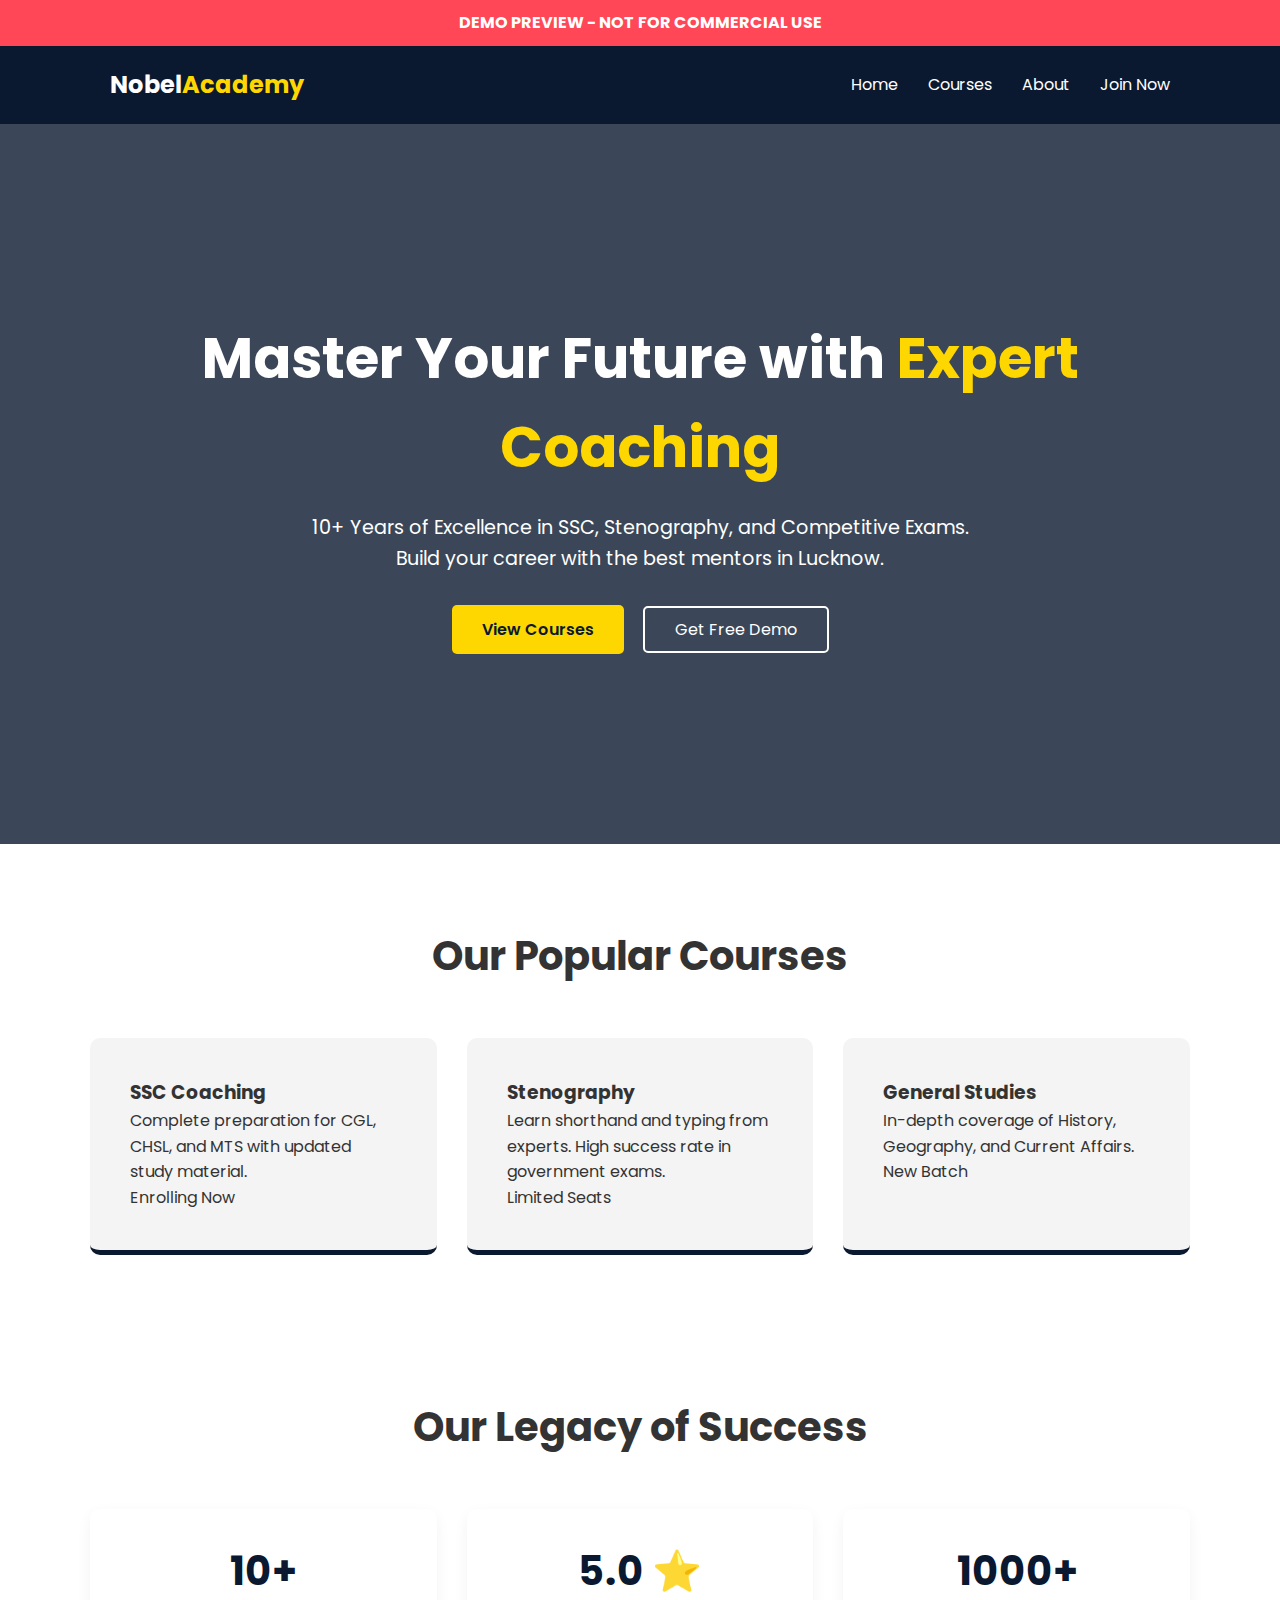
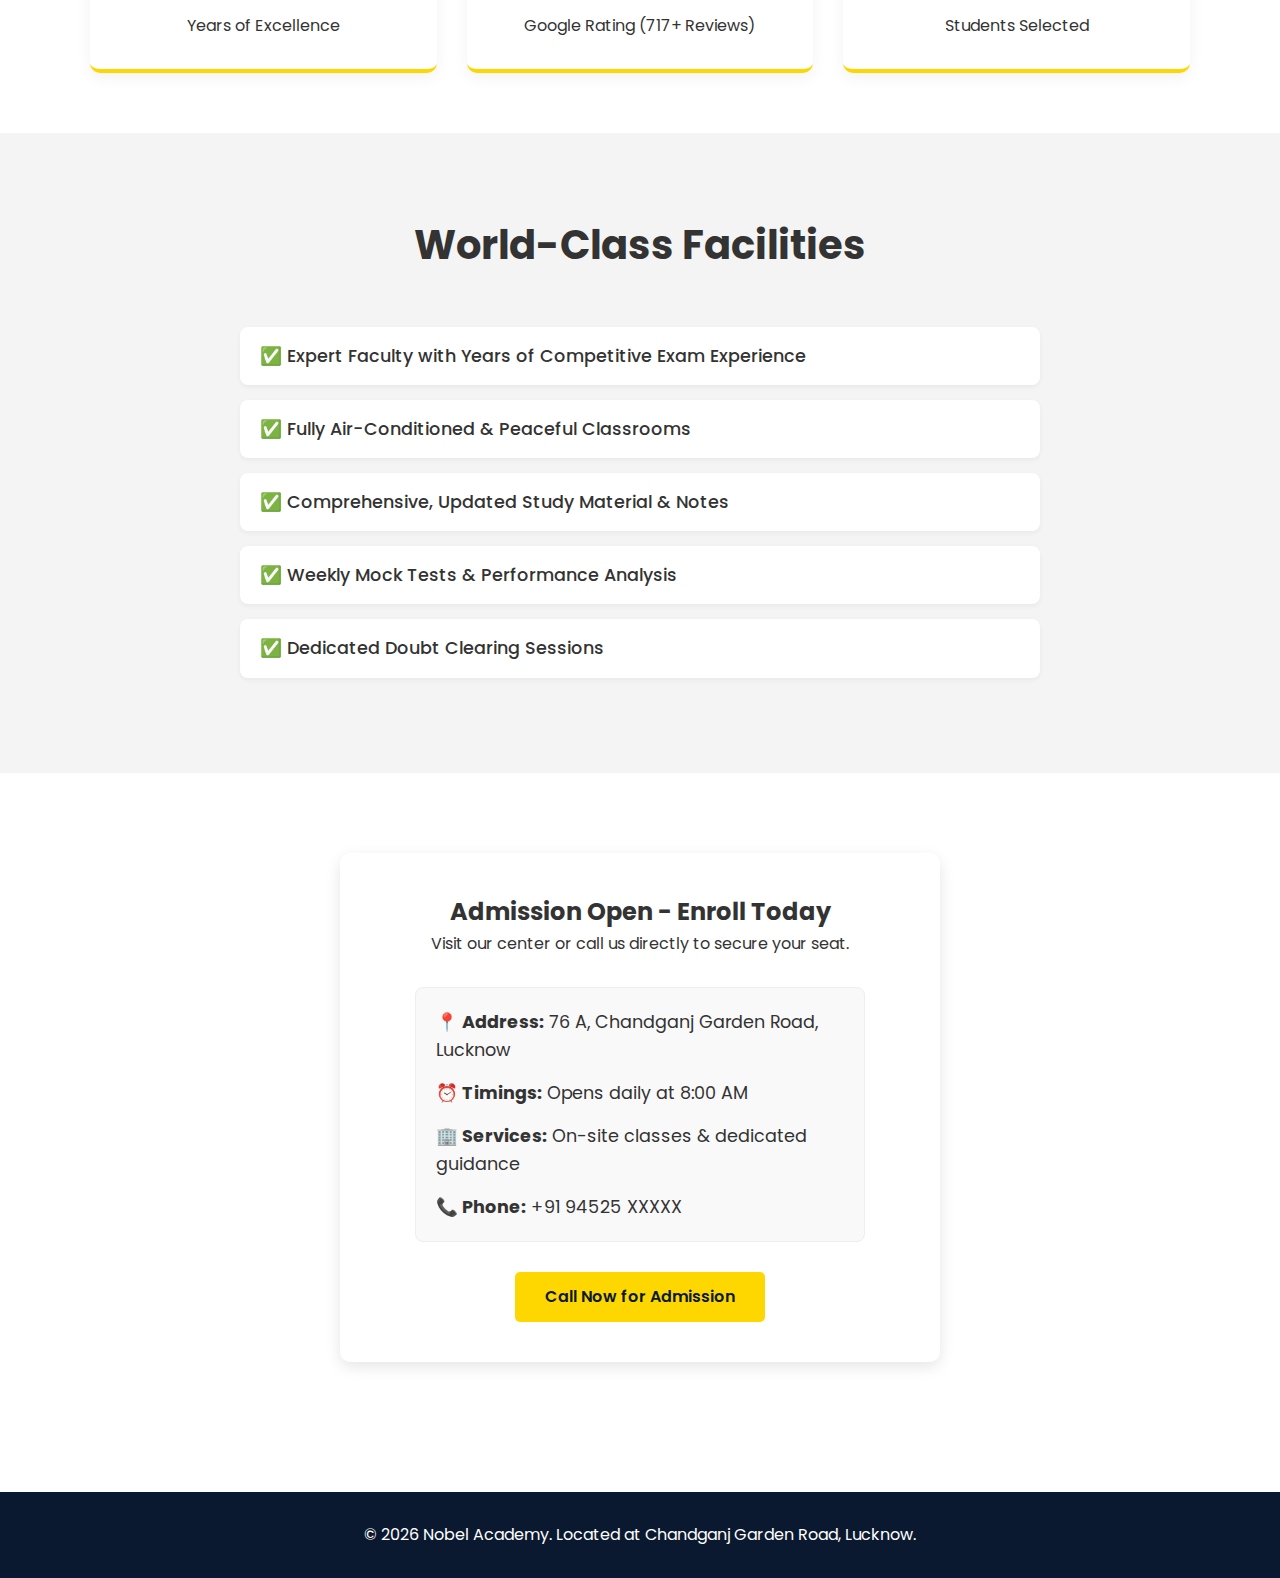
<file: index.html>
<!DOCTYPE html>
<html lang="en">
<head>
    <meta charset="UTF-8">
    <meta name="viewport" content="width=device-width, initial-scale=1.0">
    <title>Nobel Academy | Excellence in Education</title>
    <link rel="stylesheet" href="style.css">
    <link href="https://fonts.googleapis.com/css2?family=Poppins:wght@300;400;600;700&display=swap" rel="stylesheet">
</head>
<body>
    <div style="background: #ff4757; color: white; text-align: center; padding: 10px; font-weight: bold;">DEMO PREVIEW - NOT FOR COMMERCIAL USE</div>

    <header>
        <nav class="container">
            <div class="logo">Nobel<span>Academy</span></div>
            <ul>
                <li><a href="#home">Home</a></li>
                <li><a href="#courses">Courses</a></li>
                <li><a href="#about">About</a></li>
                <li><a href="#contact" class="btn-nav">Join Now</a></li>
            </ul>
        </nav>
    </header>

    <section id="home" class="hero">
        <div class="container hero-content">
            <h1>Master Your Future with <span class="highlight">Expert Coaching</span></h1>
            <p>10+ Years of Excellence in SSC, Stenography, and Competitive Exams. Build your career with the best mentors in Lucknow.</p>
            <div class="hero-btns">
                <a href="#courses" class="btn-primary">View Courses</a>
                <a href="#contact" class="btn-secondary">Get Free Demo</a>
            </div>
        </div>
    </section>

    <section id="courses" class="courses container">
        <h2 class="section-title">Our Popular Courses</h2>
        <div class="course-grid">
            <div class="course-card">
                <h3>SSC Coaching</h3>
                <p>Complete preparation for CGL, CHSL, and MTS with updated study material.</p>
                <span class="price">Enrolling Now</span>
            </div>
            <div class="course-card">
                <h3>Stenography</h3>
                <p>Learn shorthand and typing from experts. High success rate in government exams.</p>
                <span class="price">Limited Seats</span>
            </div>
            <div class="course-card">
                <h3>General Studies</h3>
                <p>In-depth coverage of History, Geography, and Current Affairs.</p>
                <span class="price">New Batch</span>
            </div>
        </div>
    </section>

   <section id="achievements" class="achievements container">
        <h2 class="section-title">Our Legacy of Success</h2>
        <div class="stats-grid">
            <div class="stat-box">
                <h3>10+</h3>
                <p>Years of Excellence</p>
            </div>
            <div class="stat-box">
                <h3>5.0 ⭐</h3>
                <p>Google Rating (717+ Reviews)</p>
            </div>
            <div class="stat-box">
                <h3>1000+</h3>
                <p>Students Selected</p>
            </div>
        </div>
    </section>

    <section id="facilities" class="facilities bg-light">
        <div class="container">
            <h2 class="section-title">World-Class Facilities</h2>
            <ul class="facility-list">
                <li>✅ Expert Faculty with Years of Competitive Exam Experience</li>
                <li>✅ Fully Air-Conditioned & Peaceful Classrooms</li>
                <li>✅ Comprehensive, Updated Study Material & Notes</li>
                <li>✅ Weekly Mock Tests & Performance Analysis</li>
                <li>✅ Dedicated Doubt Clearing Sessions</li>
            </ul>
        </div>
    </section>

    <section id="contact" class="contact-info container">
        <div class="contact-box">
            <h2>Admission Open - Enroll Today</h2>
            <p>Visit our center or call us directly to secure your seat.</p>
            
            <div class="info-details">
                <p><strong>📍 Address:</strong> 76 A, Chandganj Garden Road, Lucknow</p>
                <p><strong>⏰ Timings:</strong> Opens daily at 8:00 AM</p>
                <p><strong>🏢 Services:</strong> On-site classes & dedicated guidance</p>
                <p><strong>📞 Phone:</strong> +91 94525 XXXXX</p>
            </div>

            <a href="tel:+919452500000" class="btn-primary">Call Now for Admission</a>
        </div>
    </section>
    <footer>
        <p>&copy; 2026 Nobel Academy. Located at Chandganj Garden Road, Lucknow.</p>
    </footer>

</body>
</html>
</file>
<file: style.css>
/* Variables for easy customization */
:root {
    --primary: #0a192f;
    --accent: #ffd700;
    --text-light: #e6f1ff;
    --text-dark: #333;
    --white: #ffffff;
}

* {
    margin: 0;
    padding: 0;
    box-sizing: border-box;
}

body {
    font-family: 'Poppins', sans-serif;
    line-height: 1.6;
    color: var(--text-dark);
    scroll-behavior: smooth;
}

.container {
    max-width: 1100px;
    margin: auto;
    padding: 0 20px;
}

/* Navbar */
header {
    background: var(--primary);
    padding: 20px 0;
    position: sticky;
    top: 0;
    z-index: 1000;
}

nav {
    display: flex;
    justify-content: space-between;
    align-items: center;
}

.logo {
    color: var(--white);
    font-size: 24px;
    font-weight: 700;
}

.logo span {
    color: var(--accent);
}

nav ul {
    display: flex;
    list-style: none;
}

nav ul li a {
    color: var(--white);
    text-decoration: none;
    margin-left: 30px;
    font-weight: 400;
    transition: 0.3s;
}

nav ul li a:hover {
    color: var(--accent);
}

/* Hero Section */
.hero {
    background: linear-gradient(rgba(10, 25, 47, 0.8), rgba(10, 25, 47, 0.8)), 
                url('https://images.unsplash.com/photo-1523050854058-8df90110c9f1?auto=format&fit=crop&w=1350&q=80');
    background-size: cover;
    background-position: center;
    height: 80vh;
    display: flex;
    align-items: center;
    text-align: center;
    color: var(--white);
}

.hero h1 {
    font-size: 3.5rem;
    margin-bottom: 20px;
}

.highlight {
    color: var(--accent);
}

.hero p {
    font-size: 1.2rem;
    margin-bottom: 30px;
    max-width: 700px;
    margin-left: auto;
    margin-right: auto;
}

/* Buttons */
.btn-primary {
    background: var(--accent);
    color: var(--primary);
    padding: 12px 30px;
    text-decoration: none;
    font-weight: 600;
    border-radius: 5px;
    display: inline-block;
    border: none;
    cursor: pointer;
}

.btn-secondary {
    border: 2px solid var(--white);
    color: var(--white);
    padding: 10px 30px;
    text-decoration: none;
    margin-left: 15px;
    border-radius: 5px;
}

/* Courses */
.courses {
    padding: 80px 0;
}

.section-title {
    text-align: center;
    margin-bottom: 50px;
    font-size: 2.5rem;
}

.course-grid {
    display: grid;
    grid-template-columns: repeat(auto-fit, minmax(300px, 1fr));
    gap: 30px;
}

.course-card {
    background: #f4f4f4;
    padding: 40px;
    border-radius: 10px;
    border-bottom: 5px solid var(--primary);
    transition: 0.3s;
}

.course-card:hover {
    transform: translateY(-10px);
    box-shadow: 0 10px 20px rgba(0,0,0,0.1);
}

/* Contact */
.contact {
    background: #f9f9f9;
    padding: 80px 0;
}

.contact-box {
    max-width: 600px;
    margin: auto;
    background: var(--white);
    padding: 40px;
    border-radius: 10px;
    box-shadow: 0 5px 15px rgba(0,0,0,0.1);
    text-align: center;
}

form input, form select {
    width: 100%;
    padding: 12px;
    margin: 10px 0;
    border: 1px solid #ddd;
    border-radius: 5px;
}

footer {
    background: var(--primary);
    color: var(--white);
    text-align: center;
    padding: 30px 0;
    margin-top: 50px;
}

/* Mobile Responsive */
@media (max-width: 768px) {
    nav ul { display: none; }
    .hero h1 { font-size: 2.5rem; }
}
/* --- New Sections Styling --- */

/* Achievements */
.achievements {
    padding: 60px 0;
    text-align: center;
}

.stats-grid {
    display: grid;
    grid-template-columns: repeat(auto-fit, minmax(200px, 1fr));
    gap: 30px;
}

.stat-box {
    background: var(--white);
    padding: 30px;
    border-radius: 10px;
    box-shadow: 0 5px 15px rgba(0,0,0,0.05);
    border-bottom: 4px solid var(--accent);
}

.stat-box h3 {
    font-size: 2.5rem;
    color: var(--primary);
    margin-bottom: 10px;
}

/* Facilities */
.bg-light {
    background: #f4f4f4;
    padding: 80px 0;
}

.facility-list {
    max-width: 800px;
    margin: auto;
    list-style: none;
    font-size: 1.1rem;
}

.facility-list li {
    background: var(--white);
    margin-bottom: 15px;
    padding: 15px 20px;
    border-radius: 8px;
    box-shadow: 0 2px 5px rgba(0,0,0,0.05);
    display: flex;
    align-items: center;
    gap: 15px;
    font-weight: 500;
}

/* Contact Info Box */
.contact-info {
    padding: 80px 0;
}

.info-details {
    text-align: left;
    margin: 30px auto;
    max-width: 450px;
    background: #f9f9f9;
    padding: 20px;
    border-radius: 8px;
    border: 1px solid #eee;
}

.info-details p {
    margin-bottom: 15px;
    font-size: 1.1rem;
    color: var(--text-dark);
}

.info-details p:last-child {
    margin-bottom: 0;
}
</file>
